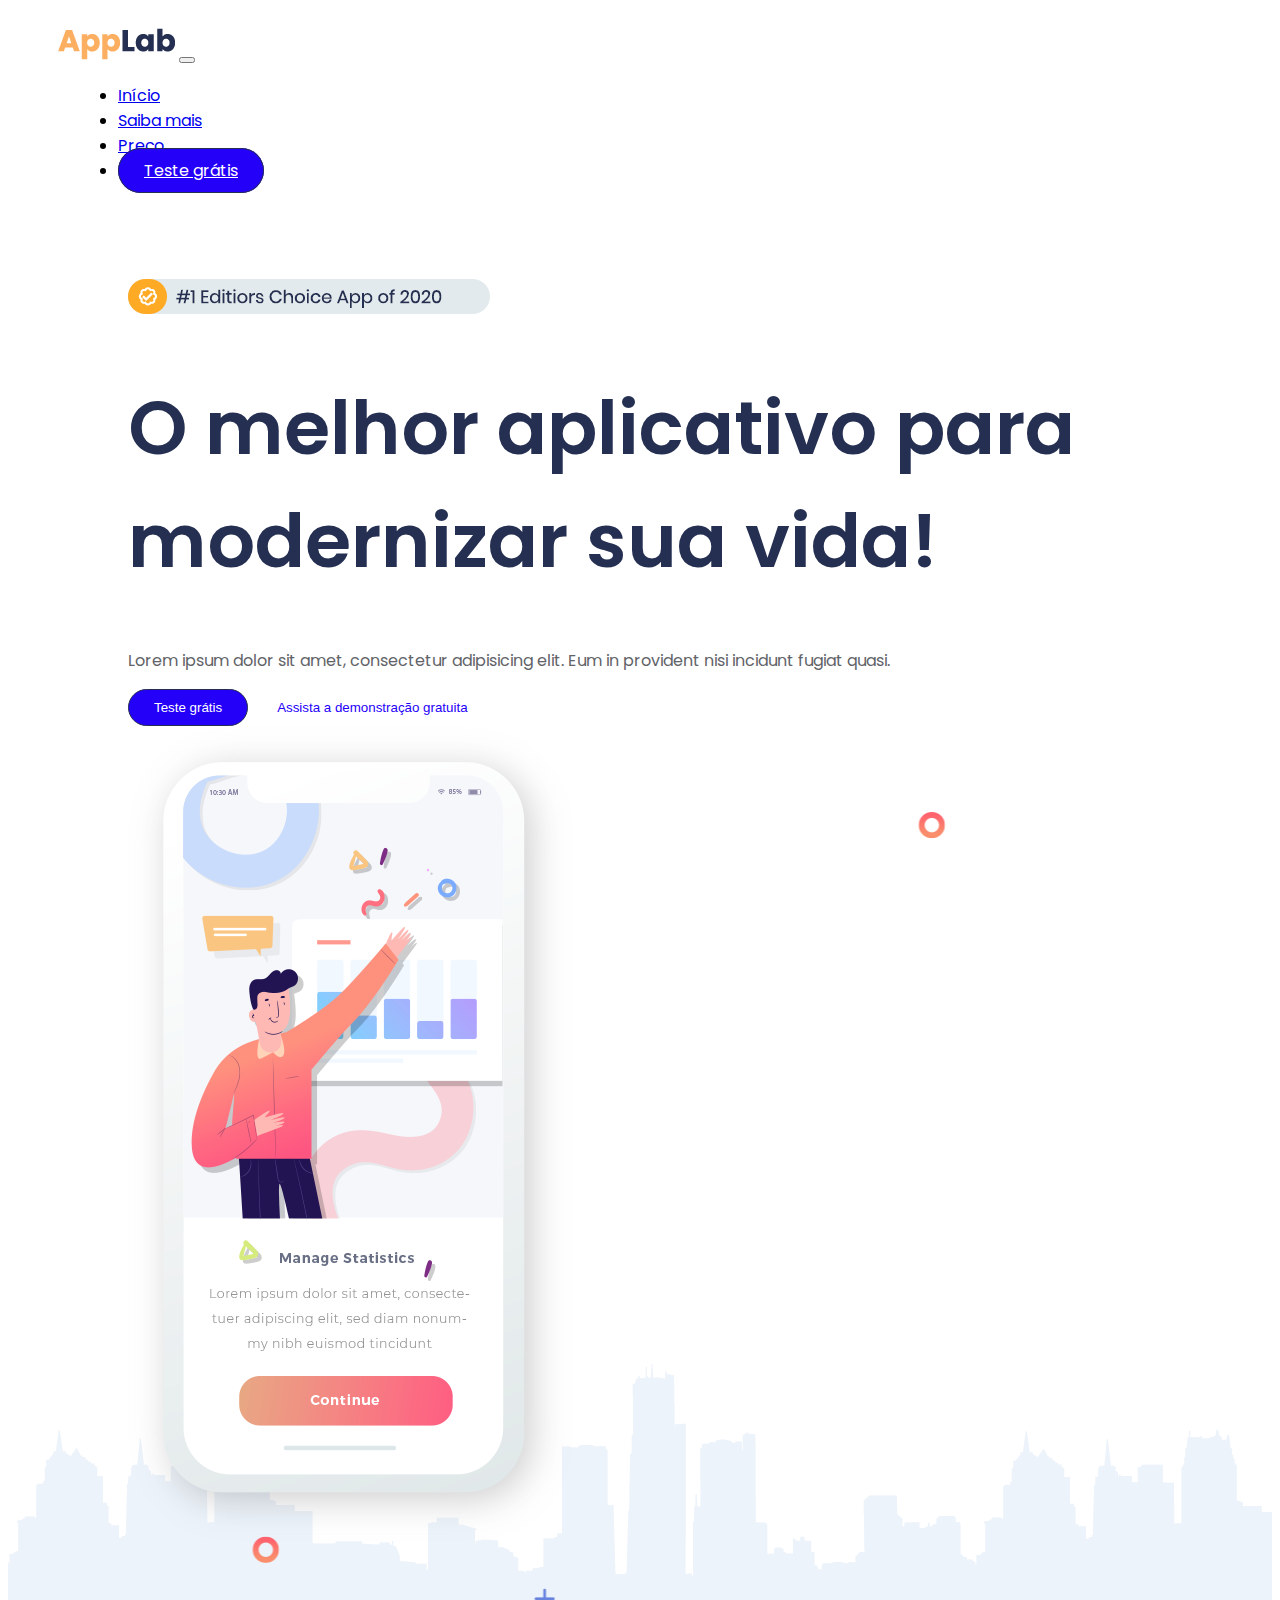
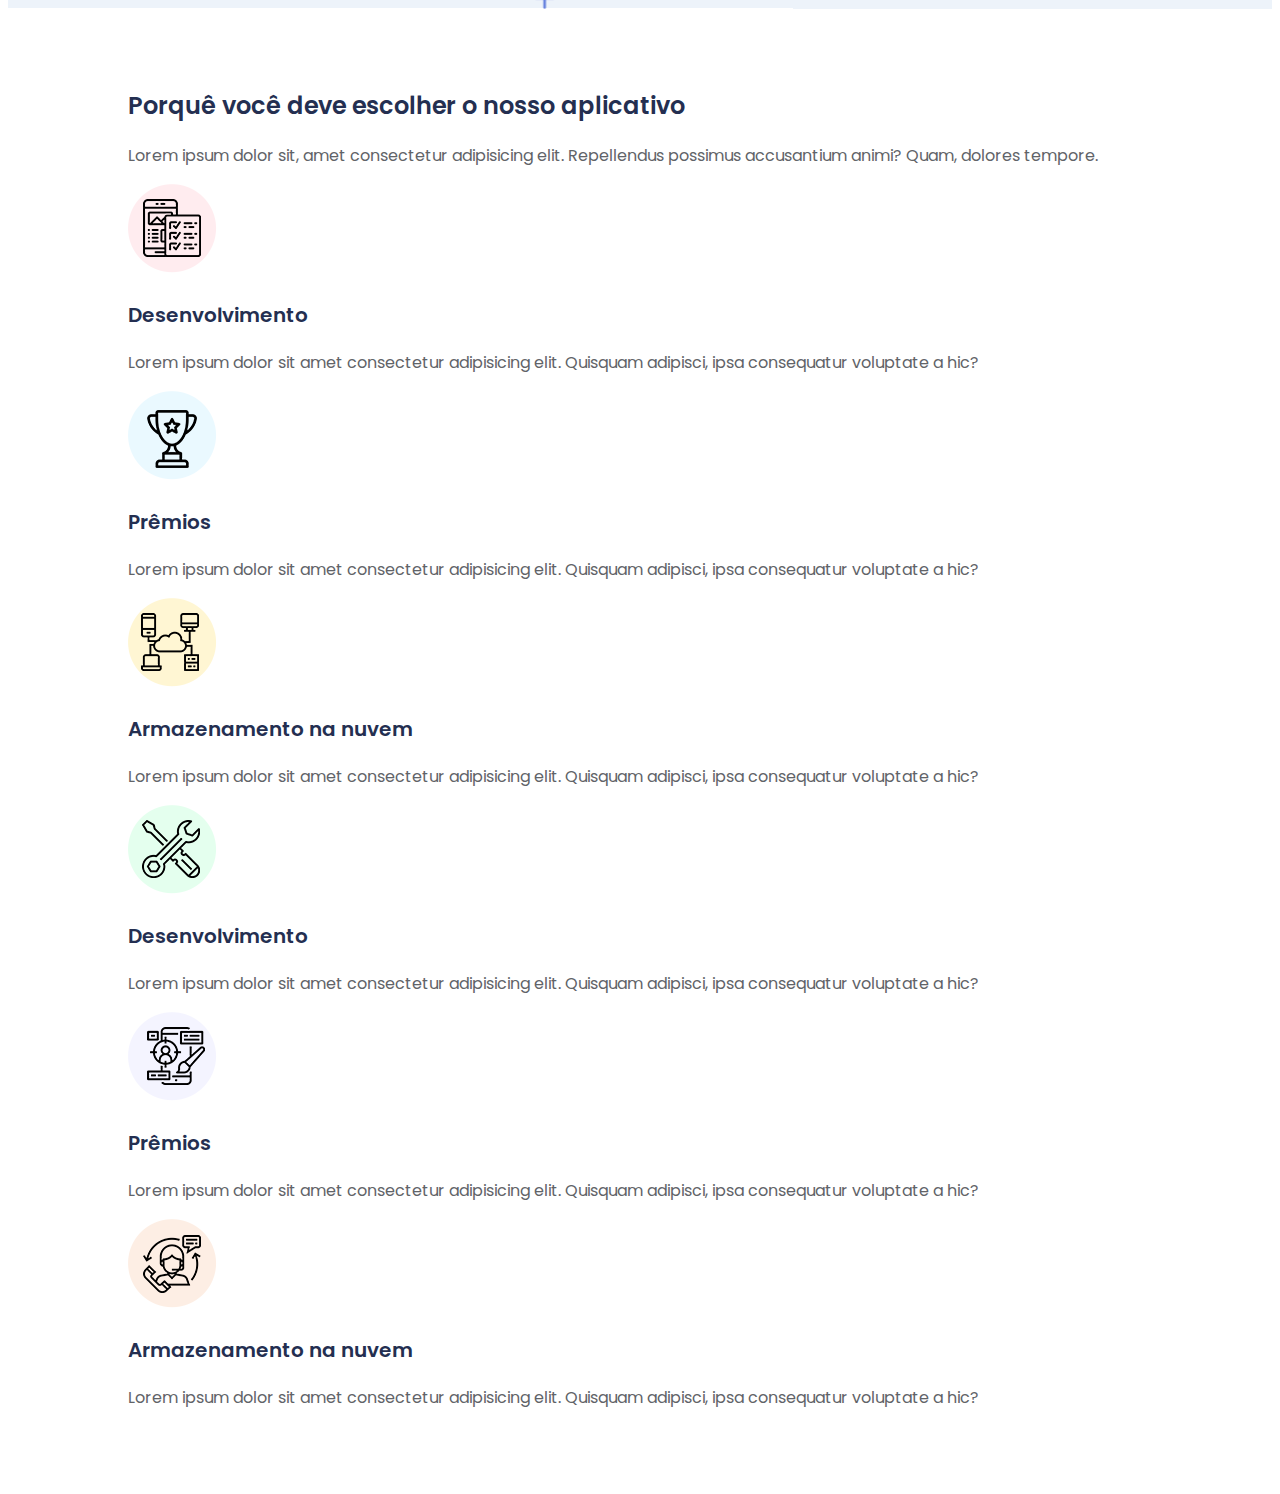
<file: index.html>
<!doctype html>
<html lang="pt-br">
  <head>
    <meta charset="utf-8">
    <meta name="viewport" content="width=device-width, initial-scale=1">
    <title>Projeto final</title>
    <link href="https://cdn.jsdelivr.net/npm/bootstrap@5.3.1/dist/css/bootstrap.min.css" rel="stylesheet" integrity="sha384-4bw+/aepP/YC94hEpVNVgiZdgIC5+VKNBQNGCHeKRQN+PtmoHDEXuppvnDJzQIu9" crossorigin="anonymous">
    <link rel="stylesheet" href="style.css">
    <link rel="preconnect" href="https://fonts.googleapis.com">
<link rel="preconnect" href="https://fonts.gstatic.com" crossorigin>
<link href="https://fonts.googleapis.com/css2?family=Poppins:wght@400;800&display=swap" rel="stylesheet">
  </head>
  <body>

    <header>

      <nav class="navbar navbar-expand-lg">
        <div class="container-fluid navegacao">
          <a class="navbar-brand" href="#"><img src="img/logo1.png" alt="imagem da logotipo"></a>
          <button class="navbar-toggler" type="button" data-bs-toggle="collapse" data-bs-target="#navbarNav" aria-controls="navbarNav" aria-expanded="false" aria-label="Toggle navigation">
            <span class="navbar-toggler-icon"></span>
          </button>
          <div class="collapse navbar-collapse flex-row-reverse" id="navbarNav">
            <ul class="navbar-nav">
              <li class="nav-item">
                <a class="nav-link active" aria-current="page" href="#">Início</a>
              </li>
              <li class="nav-item">
                <a class="nav-link" href="#">Saiba mais</a>
              </li>
              <li class="nav-item">
                <a class="nav-link" href="#">Preço</a>
              </li>
              <li class="nav-item">
                <a class="nav-link botao-azul" href="#">Teste grátis</a>
              </li>
            </ul>
          </div>
        </div>
      </nav>

    </header>

    <main>

      <section id="principal" class="caixa">

        <div class="row d-flex align-items-center">

          <div class="col-md-6">

            <img src="img/imagem1.png" alt="imagem">
            <h1 id="titulo" class="texto-azul">O melhor aplicativo para modernizar sua vida!</h1>
            <p class="texto-cinza my-4">Lorem ipsum dolor sit amet, consectetur adipisicing elit. Eum in provident nisi incidunt fugiat quasi.</p>
            <button class="botao-azul">Teste grátis</button>
            <button class="botao-branco">Assista a demonstração gratuita</button>

          </div>
          <div class="col-md-6 text-center">

            <img src="img/imagem3.png" alt="" class="img-fluid">

          </div>

        </div>

      </section>
      <section id="motivos" class="caixa">

        <div class="row">

          <div class="col-md-6 offset-md-3">

            <h2 class="texto-azul text-center subtitulo">Porquê você deve escolher o nosso aplicativo</h2>
            <p class="texto-cinza text-center">Lorem ipsum dolor sit, amet consectetur adipisicing elit. Repellendus possimus accusantium animi? Quam, dolores tempore.</p>
          </div>

        </div>

        <div class="row">

          <div class="col-md-4 text-center p-3">

            <img class="img-fluid" src="img/service1.png" alt="">
            <h3 class="titulo-servico texto-azul">Desenvolvimento</h3>
            <p class="texto-cinza">Lorem ipsum dolor sit amet consectetur adipisicing elit. Quisquam adipisci, ipsa consequatur voluptate a hic?</p>

          </div>
      
          <div class="col-md-4 text-center p-5">

            <img class="img-fluid" src="img/service2.png" alt="">
            <h3 class="titulo-servico texto-azul">Prêmios</h3>
            <p class="texto-cinza">Lorem ipsum dolor sit amet consectetur adipisicing elit. Quisquam adipisci, ipsa consequatur voluptate a hic?</p>

          </div>

          <div class="col-md-4 text-center p-5">

            <img class="img-fluid" src="img/servico3.png" alt="">
            <h3 class="titulo-servico texto-azul">Armazenamento na nuvem</h3>
            <p class="texto-cinza">Lorem ipsum dolor sit amet consectetur adipisicing elit. Quisquam adipisci, ipsa consequatur voluptate a hic?</p>

          </div>

          <div class="row">

            <div class="row">

              <div class="col-md-4 text-center p-5">
    
                <img class="img-fluid" src="img/service4.png" alt="">
                <h3 class="titulo-servico texto-azul">Desenvolvimento</h3>
                <p class="texto-cinza">Lorem ipsum dolor sit amet consectetur adipisicing elit. Quisquam adipisci, ipsa consequatur voluptate a hic?</p>
    
              </div>
          
              <div class="col-md-4 text-center p-5">
    
                <img class="img-fluid" src="img/service5.png" alt="">
                <h3 class="titulo-servico texto-azul">Prêmios</h3>
                <p class="texto-cinza">Lorem ipsum dolor sit amet consectetur adipisicing elit. Quisquam adipisci, ipsa consequatur voluptate a hic?</p>
    
              </div>
    
              <div class="col-md-4 text-center p-5">
    
                <img class="img-fluid" src="img/service6.png" alt="">
                <h3 class="titulo-servico texto-azul">Armazenamento na nuvem</h3>
                <p class="texto-cinza">Lorem ipsum dolor sit amet consectetur adipisicing elit. Quisquam adipisci, ipsa consequatur voluptate a hic?</p>
    
              </div>
          </div>
        
              </div>
          </div>
        </div>
      </section>
    </main>
    <script src="https://cdn.jsdelivr.net/npm/bootstrap@5.3.1/dist/js/bootstrap.bundle.min.js" integrity="sha384-HwwvtgBNo3bZJJLYd8oVXjrBZt8cqVSpeBNS5n7C8IVInixGAoxmnlMuBnhbgrkm" crossorigin="anonymous"></script>
  </body>
</html>
</file>
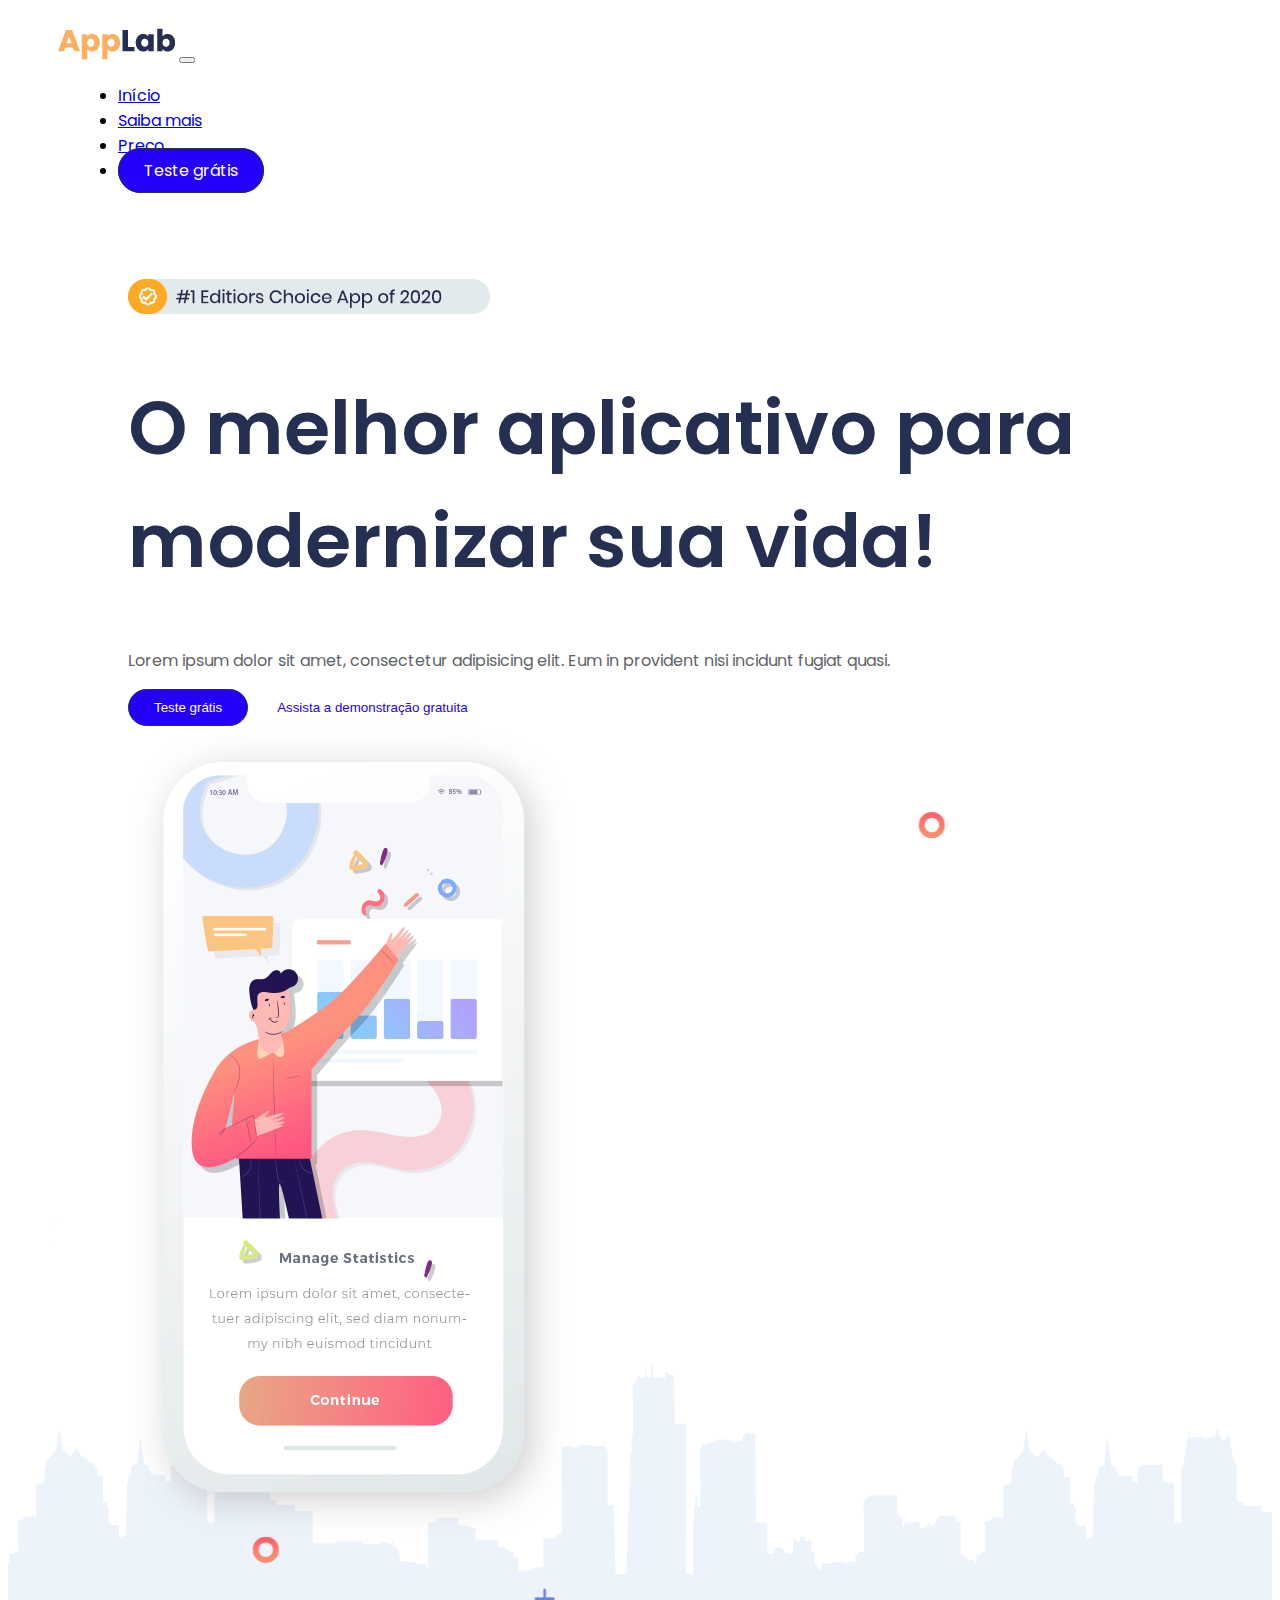
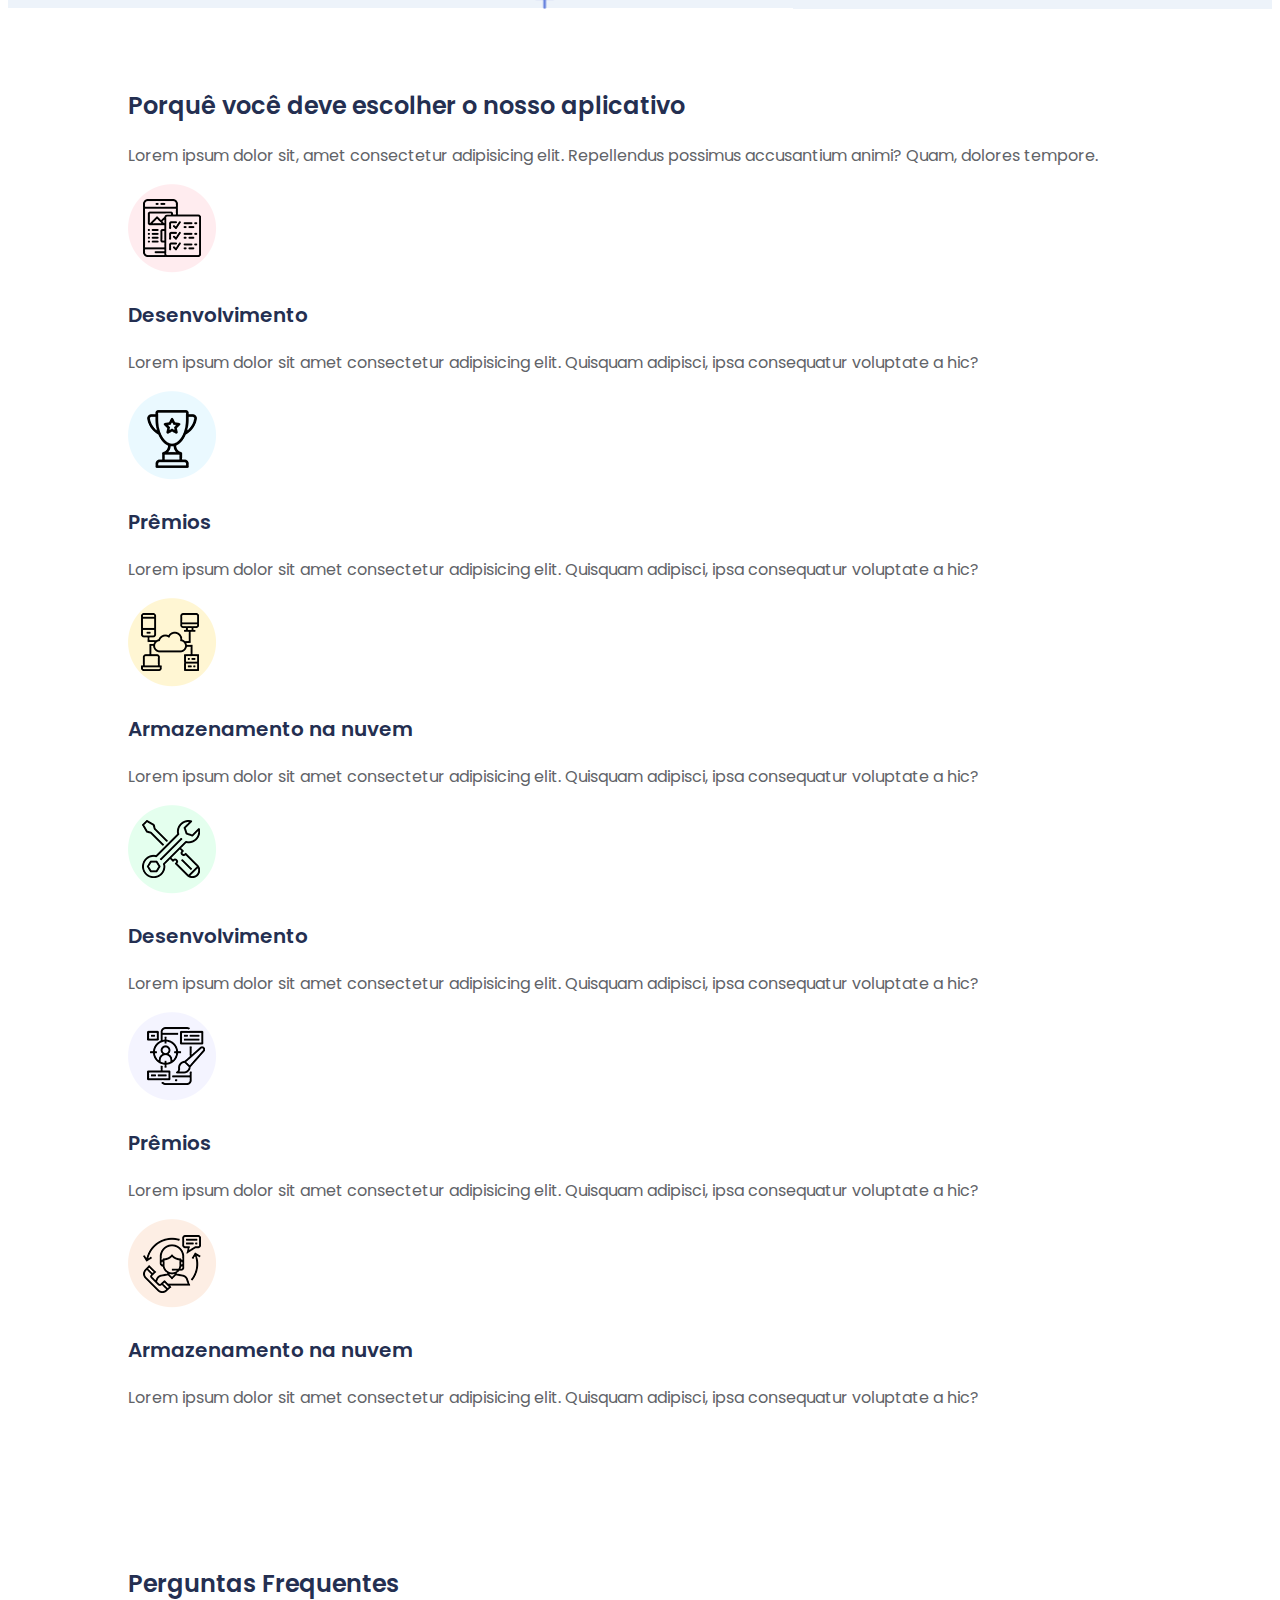
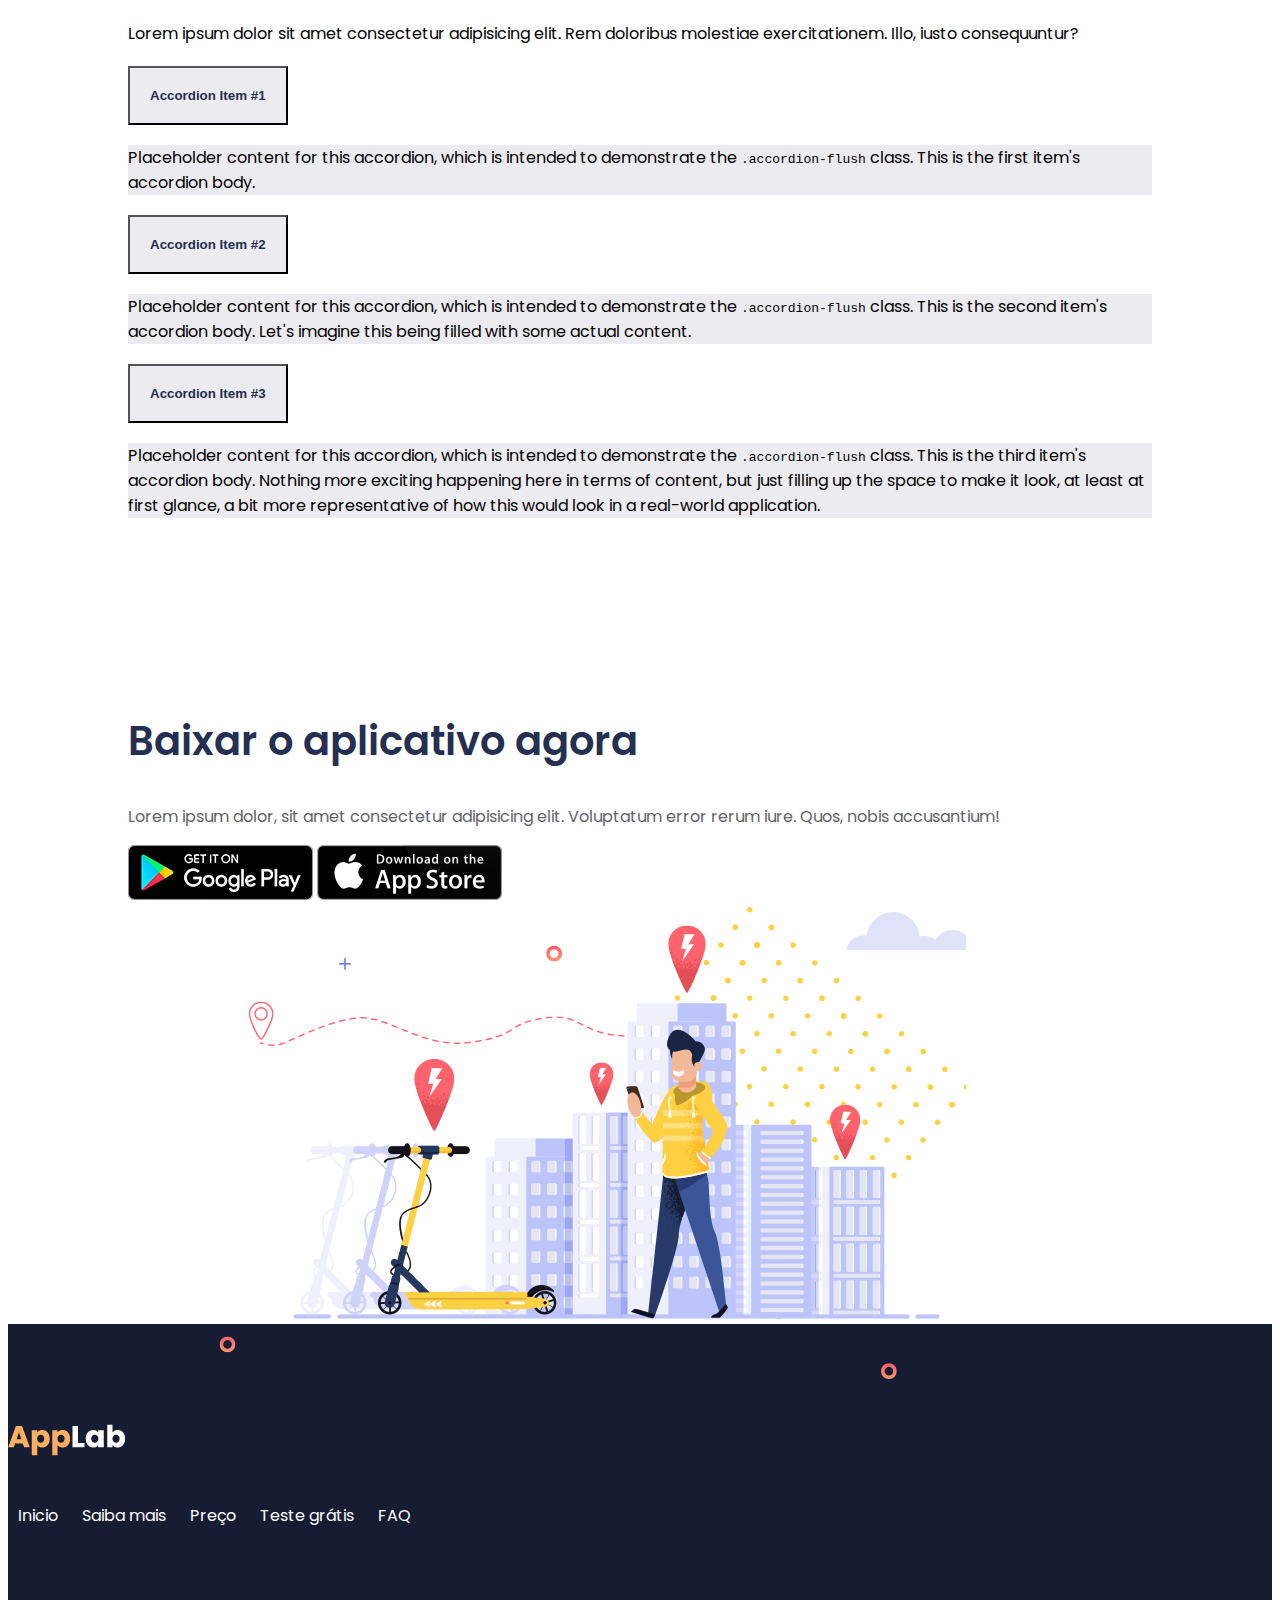
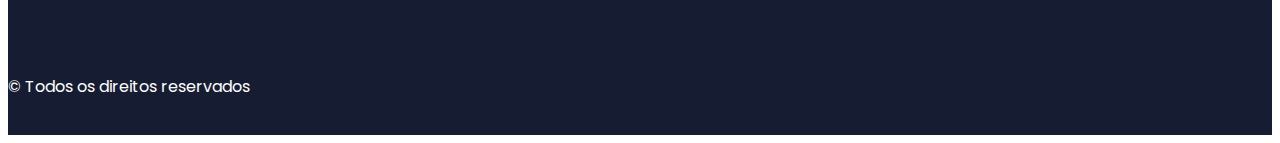
<file: projeto-site/index.html>
<!doctype html>
<html lang="pt-br">
  <head>
    <meta charset="utf-8">
    <meta name="viewport" content="width=device-width, initial-scale=1">
    <title>Projeto final</title>
    <link href="https://cdn.jsdelivr.net/npm/bootstrap@5.3.1/dist/css/bootstrap.min.css" rel="stylesheet" integrity="sha384-4bw+/aepP/YC94hEpVNVgiZdgIC5+VKNBQNGCHeKRQN+PtmoHDEXuppvnDJzQIu9" crossorigin="anonymous">
    <link rel="stylesheet" href="style.css">
    <link rel="preconnect" href="https://fonts.googleapis.com">
<link rel="preconnect" href="https://fonts.gstatic.com" crossorigin>
<link href="https://fonts.googleapis.com/css2?family=Poppins:wght@400;800&display=swap" rel="stylesheet">
<link rel="stylesheet" href="https://cdnjs.cloudflare.com/ajax/libs/font-awesome/6.4.2/css/all.min.css" integrity="sha512-z3gLpd7yknf1YoNbCzqRKc4qyor8gaKU1qmn+CShxbuBusANI9QpRohGBreCFkKxLhei6S9CQXFEbbKuqLg0DA==" crossorigin="anonymous" referrerpolicy="no-referrer" />
</head>
  <body>

    <header>

      <nav class="navbar navbar-expand-lg">
        <div class="container-fluid navegacao">
          <a class="navbar-brand" href="#"><img src="img/logo1.png" alt="imagem da logotipo"></a>
          <button class="navbar-toggler" type="button" data-bs-toggle="collapse" data-bs-target="#navbarNav" aria-controls="navbarNav" aria-expanded="false" aria-label="Toggle navigation">
            <span class="navbar-toggler-icon"></span>
          </button>
          <div class="collapse navbar-collapse flex-row-reverse" id="navbarNav">
            <ul class="navbar-nav">
              <li class="nav-item">
                <a class="nav-link active" aria-current="page" href="#">Início</a>
              </li>
              <li class="nav-item">
                <a class="nav-link" href="#">Saiba mais</a>
              </li>
              <li class="nav-item">
                <a class="nav-link" href="#">Preço</a>
              </li>
              <li class="nav-item">
                <a class="nav-link botao-azul" href="#">Teste grátis</a>
              </li>
            </ul>
          </div>
        </div>
      </nav>
      <link
      rel="stylesheet"
      href="https://cdnjs.cloudflare.com/ajax/libs/animate.css/4.1.1/animate.min.css"
    />

    </header>

    <main>

      <section id="principal" class="caixa">

        <div class="row d-flex align-items-center">

          <div class="col-md-6">

            <img src="img/imagem1.png" alt="imagem animate__backInDown">
            <h1 id="titulo" class="texto-azul">O melhor aplicativo para modernizar sua vida!</h1>
            <p class="texto-cinza my-4">Lorem ipsum dolor sit amet, consectetur adipisicing elit. Eum in provident nisi incidunt fugiat quasi.</p>
            <button class="botao-azul">Teste grátis</button>
            <button class="botao-branco">Assista a demonstração gratuita</button>

          </div>
          <div class="col-md-6 text-center">

            <img src="img/imagem3.png" alt="" class="img-fluid">

          </div>

        </div>

      </section>
      <section id="motivos" class="caixa">

        <div class="row">

          <div class="col-md-6 offset-md-3">

            <h2 class="texto-azul text-center subtitulo">Porquê você deve escolher o nosso aplicativo</h2>
            <p class="texto-cinza text-center">Lorem ipsum dolor sit, amet consectetur adipisicing elit. Repellendus possimus accusantium animi? Quam, dolores tempore.</p>
          </div>

        </div>

        <div class="row">

          <div class="col-md-4 text-center p-3">

            <img class="img-fluid" src="img/service1.png" alt="">
            <h3 class="titulo-servico texto-azul">Desenvolvimento</h3>
            <p class="texto-cinza">Lorem ipsum dolor sit amet consectetur adipisicing elit. Quisquam adipisci, ipsa consequatur voluptate a hic?</p>

          </div>
      
          <div class="col-md-4 text-center p-5">

            <img class="img-fluid" src="img/service2.png" alt="">
            <h3 class="titulo-servico texto-azul">Prêmios</h3>
            <p class="texto-cinza">Lorem ipsum dolor sit amet consectetur adipisicing elit. Quisquam adipisci, ipsa consequatur voluptate a hic?</p>

          </div>

          <div class="col-md-4 text-center p-5">

            <img class="img-fluid" src="img/servico3.png" alt="">
            <h3 class="titulo-servico texto-azul">Armazenamento na nuvem</h3>
            <p class="texto-cinza">Lorem ipsum dolor sit amet consectetur adipisicing elit. Quisquam adipisci, ipsa consequatur voluptate a hic?</p>

          </div>

          <div class="row">

            <div class="row">

              <div class="col-md-4 text-center p-5">
    
                <img class="img-fluid" src="img/service4.png" alt="">
                <h3 class="titulo-servico texto-azul">Desenvolvimento</h3>
                <p class="texto-cinza">Lorem ipsum dolor sit amet consectetur adipisicing elit. Quisquam adipisci, ipsa consequatur voluptate a hic?</p>
    
              </div>
          
              <div class="col-md-4 text-center p-5">
    
                <img class="img-fluid" src="img/service5.png" alt="">
                <h3 class="titulo-servico texto-azul">Prêmios</h3>
                <p class="texto-cinza">Lorem ipsum dolor sit amet consectetur adipisicing elit. Quisquam adipisci, ipsa consequatur voluptate a hic?</p>
    
              </div>
    
              <div class="col-md-4 text-center p-5">
    
                <img class="img-fluid" src="img/service6.png" alt="">
                <h3 class="titulo-servico texto-azul">Armazenamento na nuvem</h3>
                <p class="texto-cinza">Lorem ipsum dolor sit amet consectetur adipisicing elit. Quisquam adipisci, ipsa consequatur voluptate a hic?</p>
    
              </div>
          </div>
        
      </section>
      <section id="perguntas" class="caixa">

        <div class="row">

          <div class="col-md-6 offset-md-3">
           
            <h2 class="texto-azul subtitulo text-center">

              Perguntas Frequentes

            </h2>
            <p class="texto-cinza text-center"></p>
            Lorem ipsum dolor sit amet consectetur adipisicing elit. Rem doloribus molestiae exercitationem. Illo, iusto consequuntur?
          </div>

        </div>

        <div class="row">

          <div class="col-md-8 offset-md-2 text-center">

            <div class="accordion accordion-flush" id="accordionFlushExample">
              <div class="accordion-item">
                <h2 class="accordion-header">
                  <button class="accordion-button collapsed" type="button" data-bs-toggle="collapse" data-bs-target="#flush-collapseOne" aria-expanded="false" aria-controls="flush-collapseOne">
                    Accordion Item #1
                  </button>
                </h2>
                <div id="flush-collapseOne" class="accordion-collapse collapse" data-bs-parent="#accordionFlushExample">
                  <div class="accordion-body">Placeholder content for this accordion, which is intended to demonstrate the <code>.accordion-flush</code> class. This is the first item's accordion body.</div>
                </div>
              </div>
              <div class="accordion-item">
                <h2 class="accordion-header">
                  <button class="accordion-button collapsed" type="button" data-bs-toggle="collapse" data-bs-target="#flush-collapseTwo" aria-expanded="false" aria-controls="flush-collapseTwo">
                    Accordion Item #2
                  </button>
                </h2>
                <div id="flush-collapseTwo" class="accordion-collapse collapse" data-bs-parent="#accordionFlushExample">
                  <div class="accordion-body">Placeholder content for this accordion, which is intended to demonstrate the <code>.accordion-flush</code> class. This is the second item's accordion body. Let's imagine this being filled with some actual content.</div>
                </div>
              </div>
              <div class="accordion-item">
                <h2 class="accordion-header">
                  <button class="accordion-button collapsed" type="button" data-bs-toggle="collapse" data-bs-target="#flush-collapseThree" aria-expanded="false" aria-controls="flush-collapseThree">
                    Accordion Item #3
                  </button>
                </h2>
                <div id="flush-collapseThree" class="accordion-collapse collapse" data-bs-parent="#accordionFlushExample">
                  <div class="accordion-body">Placeholder content for this accordion, which is intended to demonstrate the <code>.accordion-flush</code> class. This is the third item's accordion body. Nothing more exciting happening here in terms of content, but just filling up the space to make it look, at least at first glance, a bit more representative of how this would look in a real-world application.</div>
                </div>
              </div>
            </div>

          </div>

        </div>

      </section>

      <section id="download" class="caixa">

        <div class="row">

          <div class="col-md-5">

            <h2 class="texto-azul">

              Baixar o aplicativo agora

            </h2>
            <p class="texto-cinza">Lorem ipsum dolor, sit amet consectetur adipisicing elit. Voluptatum error rerum iure. Quos, nobis accusantium!</p>
         <img class="img-fluid me-3" src="img/baixar1.png" >
         <img class="img-fluid" src="img/baixar2.png" alt="">
          </div>



          <div class="col-md-7">
            <img src="img/imagem5.png" alt="">
          </div>

        </div>
      

      </section>

   


    </main>
    <script src="https://cdn.jsdelivr.net/npm/bootstrap@5.3.1/dist/js/bootstrap.bundle.min.js" integrity="sha384-HwwvtgBNo3bZJJLYd8oVXjrBZt8cqVSpeBNS5n7C8IVInixGAoxmnlMuBnhbgrkm" crossorigin="anonymous"></script>
    <footer>

        <div class="row">

          <div class="col-md-12 text-center">

            <img src="img/logo2.png" class="img-fluid">

          </div>

        </div>
        <div class="row">

          <div class="col-md-12 text-center">

            <nav>

              <a href="#">Inicio</a>
              <a href="#">Saiba mais</a>
              <a href="#">Preço</a>
              <a href="#">Teste grátis</a>
              <a href="#">FAQ</a>

            </nav>

          </div>

        </div>

        <div class="row">

          <div class="col-md-12 text-center">

            <nav>

              <a href="#"><i class="fa-brands fa-facebook-f"></i></a>
              <a href="#"><i class="fa-brands fa-twitter"></i></a>
              <a href="#"><i class="fa-brands fa-slack"></i></a>
              <a href="#"><i class="fa-brands fa-github"></i></a>

            </nav>

          </div>

        </div>


      <p class="text-center">	&copy; Todos os direitos reservados</p>
    </footer>
  </body>
</html>
</file>
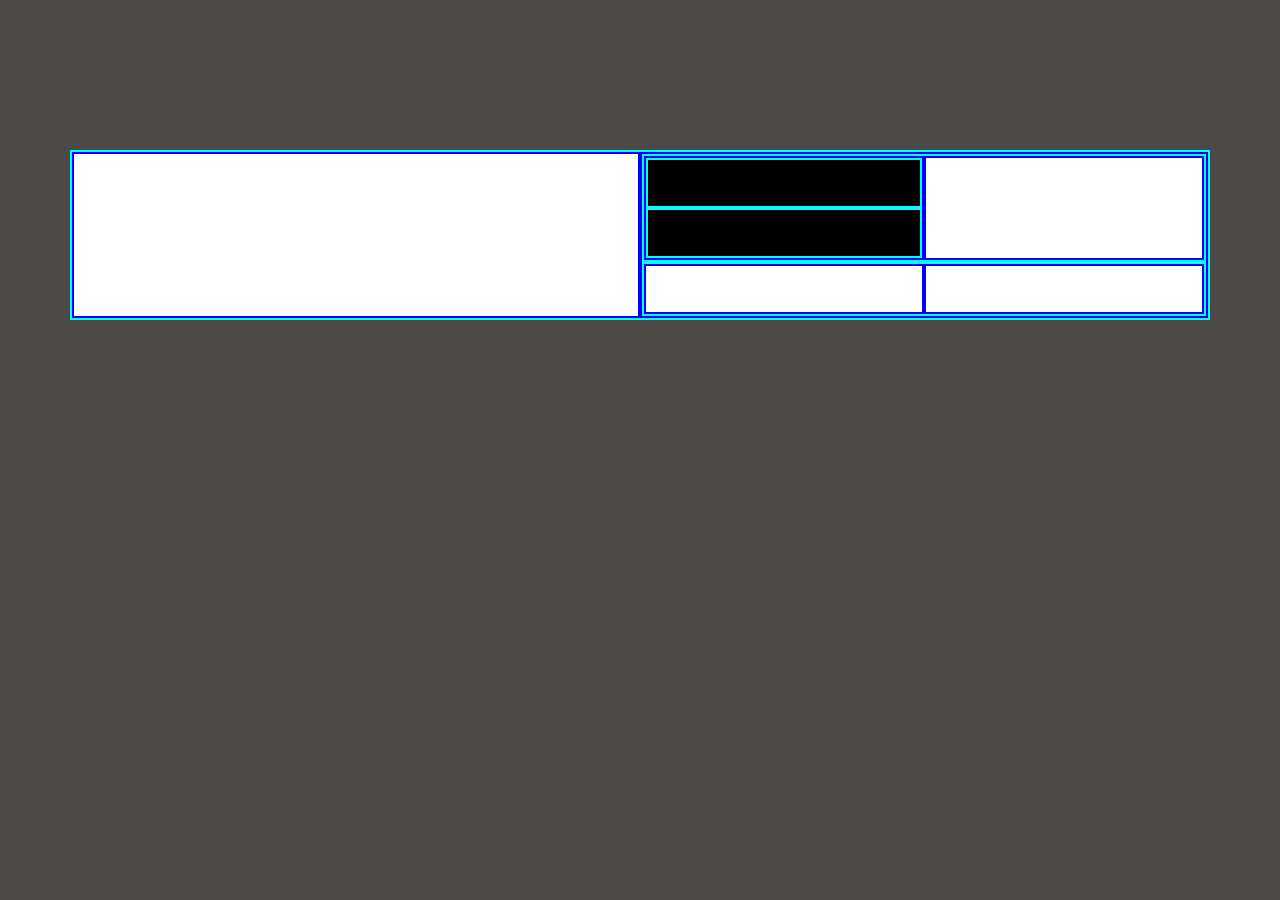
<file: teste.html>
<!DOCTYPE html>
<html lang="en">
<head>
    <meta charset="UTF-8">
    <meta http-equiv="X-UA-Compatible" content="IE=edge">
    <meta name="viewport" content="width=device-width, initial-scale=1.0">
    <title>Document</title>
    <link rel="stylesheet" href="bootstrap/bootstrap.min.css" >
    <style>
        body {
            background-color: rgb(77, 72, 72);
            padding: 150px 0;
        }
        .container {
            background-color: #ccc;
            content: " ";
            min-height: 50px;
        }
        .row {
            background-color: black;
            min-height: 50px;
            content: " ";
            border: 2px solid aqua;
        }
        [class*="col-"] {
            background-color: white;
            min-height: 50px;
            content: " ";
            border: 2px solid blue;
        }
    </style>
</head>
<body>
    <div class="container">
        <div class="row">
            <div class="col-6"></div>
            <div class="col-6">
                <div class="row">
                    <div class="col-6">
                        <div class="row"></div>
                        <div class="row"></div>
                    </div>
                    <div class="col-6"></div>
                </div>
                <div class="row">
                    <div class="col-6"></div>
                    <div class="col-6"></div>
                </div>
            </div>
        </div>
    </div>
</body>
</html>
</file>
<file: style.css>
body {
    font-family: 'Poppins', sans-serif;
}
.botao-azul {
    background-color: #2500f9;
    color: #fff;
    padding: 10px 25px !important;
    border-radius: 25px;
    border: 1px solid #242f51;
}

.botao-azul:hover {
    background-color: #ffffff;
    color: #2500f9;
    padding: 10px 25px !important;
    border-radius: 25px;
    border: 1px solid #2500f9;
}


.nav-item {
    margin-left: 20px;
}

.navegacao {
    padding: 20px 50px;
}

.botao-branco {
    background-color: #fff;
    color: #2500f9;
    padding: 10px 25px !important;
    border-radius: 25px;
    border: none;
}

.botao-branco:hover {
    background-color: #2500f9;
    color: #fff;
    padding: 10px 25px !important;
    border-radius: 25px;
    border: none;
}

.caixa {
    padding: 60px 120px;
}

.texto-azul {
    color: #242f51;
}

#titulo {
    font-size: 75px;
    font-weight: 600;
}

.texto-cinza {
    color: #616368;
}

#principal {
    background-image: url(img/background2.png), url(img/background1.png);
    background-repeat: repeat-x;
    background-position: bottom;
}

.subtitulo {
    font-weight: 600;
}

.titulo-servico {
    font-weight: 600;
    font-size: 20px;

}
</file>
<file: projeto-site/style.css>
body {
    font-family: 'Poppins', sans-serif;
}
.botao-azul {
    background-color: #2500f9;
    color: #fff;
    padding: 10px 25px !important;
    border-radius: 25px;
    border: 1px solid #242f51;
}

.botao-azul:hover {
    background-color: #ffffff;
    color: #2500f9;
    padding: 10px 25px !important;
    border-radius: 25px;
    border: 1px solid #2500f9;
}


.nav-item {
    margin-left: 20px;
}

.navegacao {
    padding: 20px 50px;
}

.botao-branco {
    background-color: #fff;
    color: #2500f9;
    padding: 10px 25px !important;
    border-radius: 25px;
    border: none;
}

.botao-branco:hover {
    background-color: #2500f9;
    color: #fff;
    padding: 10px 25px !important;
    border-radius: 25px;
    border: none;
}

.caixa {
    padding: 60px 120px;
}

.texto-azul {
    color: #242f51;
}

#titulo {
    font-size: 75px;
    font-weight: 600;
}

.texto-cinza {
    color: #616368;
}

#principal {
    background-image: url(img/background2.png), url(img/background1.png);
    background-repeat: repeat-x;
    background-position: bottom;
}

.subtitulo {
    font-weight: 600;
}

.titulo-servico {
    font-weight: 600;
    font-size: 20px;

}

a.botao-azul{
    text-decoration: none;

}

#sobre h2{
    font-weight: 400;
    font-size: 50px;
}

.accordion-button{
    padding: 20px !important;
    background-color: #ecebf0;
    color: #242f51 !important;
    font-weight: 600;
}

.accordion-button:focus{
    border-color: none !important;
    border: none !important;
    box-shadow: none !important;
}

.accordion-button:not(.collapsed){
     background-color: #ecebf0;
     color: #242f51;
     box-shadow: none;
     background-image: none !important;
}

.accordion-body{
    background-color: #ecebf0;
}

.accordion-item{
margin-top: 10px;
box-shadow: none !important;
}

.accordion-button::after{
    background-image: url(img/plus.png) !important;
}

.accordion-button:not(.collapsed)::after{
    background-image: none !important;
}

#download {
    padding-top: 100px;
}

#download h2{
    font-weight: 600;
    font-size: 40px;
}

footer{
    background-color: #161d32;
    padding-top: 100px;
    padding-bottom: 20px;
    color:white;
    margin-top:-122px;
}

footer nav{
    margin-top: 40px;
    color: white !important;
}

footer nav i {
    font-size: 30px;
    color: #616368;

}

footer nav i:hover{
    color: white;
}

footer a{
    color: white;
    text-decoration: none;
    padding: 10px;
}

footer p {
    margin-top: 60px;
}
</file>
